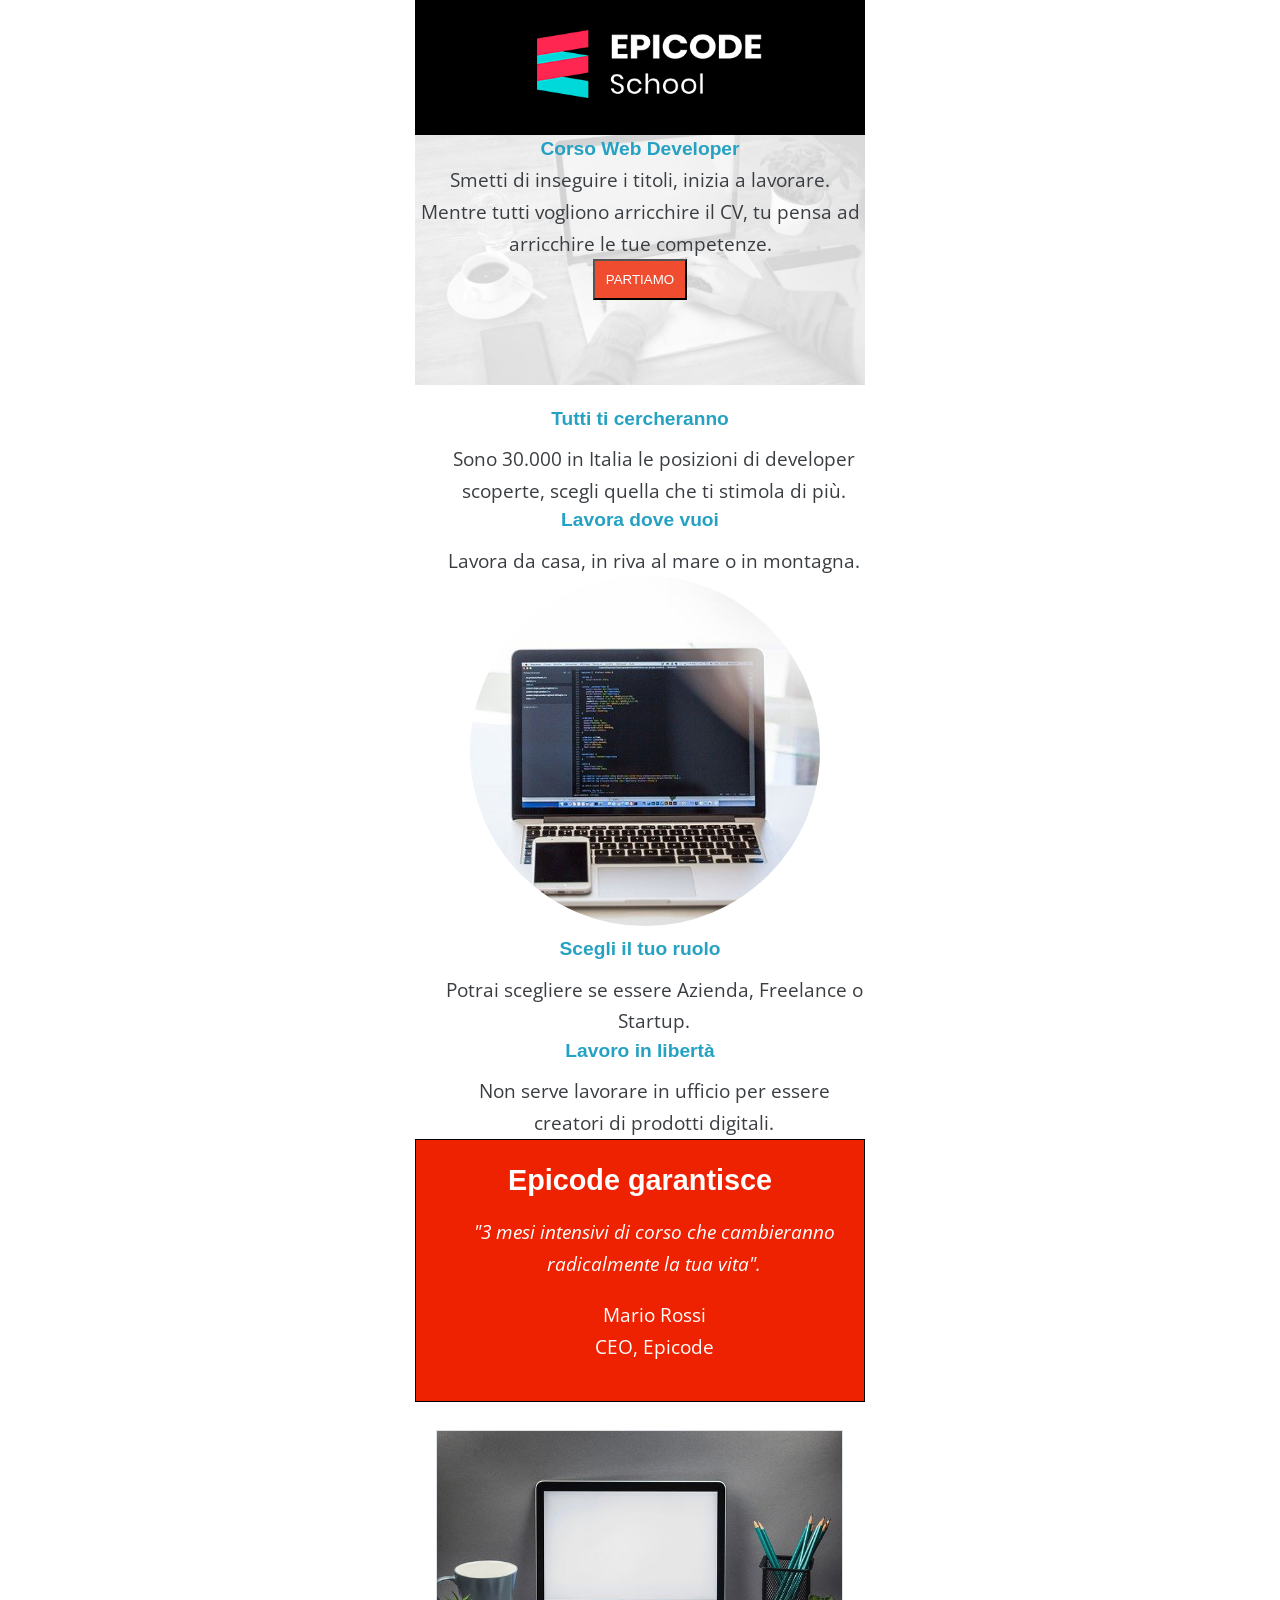
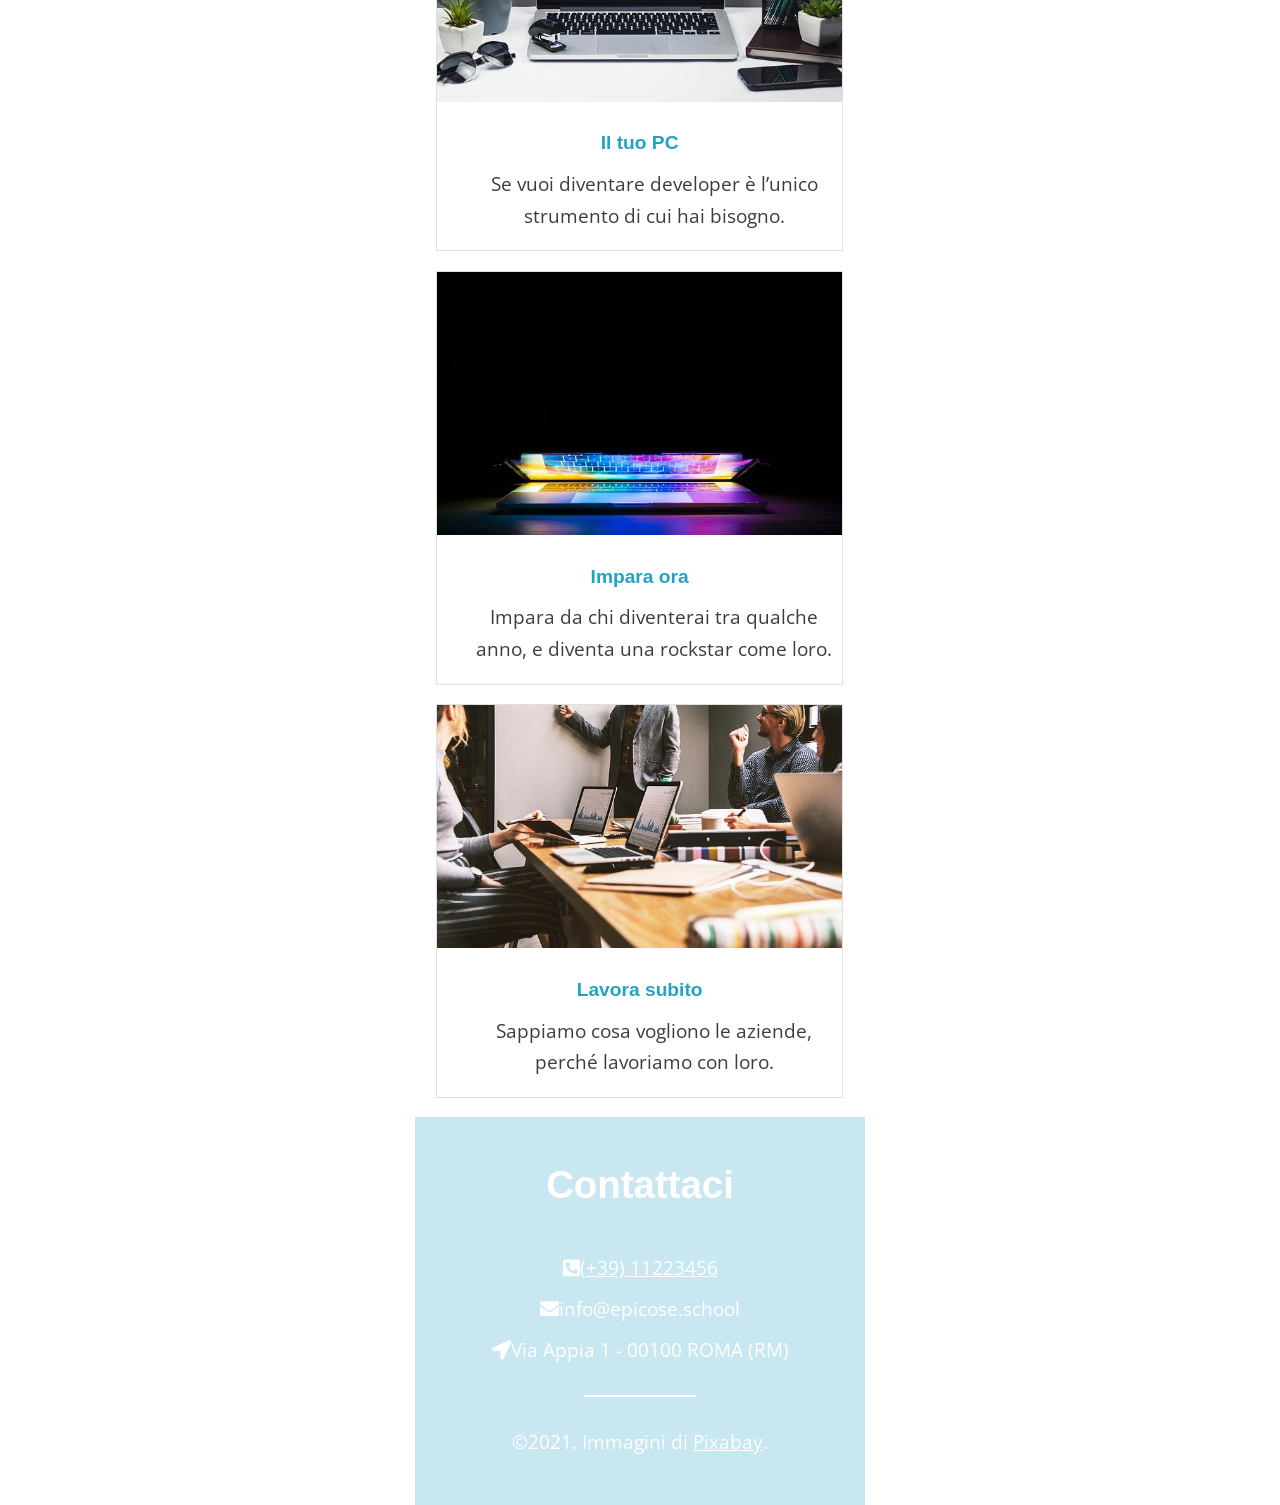
<file: index.html>
<!doctype html>
<html lang="en">
  <head>
    <meta charset="UTF-8" />
    <meta name="viewport" content="width=device-width, initial-scale=1.0" />
    <link rel="stylesheet" href="assets/css/reset.css" />
    <link rel="stylesheet" href="assets/css/style.css" />
    <link rel="stylesheet" href="assets/css/font-awesome.css" />
    <link
      rel="stylesheet"
      href="https://cdnjs.cloudflare.com/ajax/libs/font-awesome/5.15.4/css/all.min.css"
      integrity="sha512-1ycn6IcaQQ40/MKBW2W4Rhis/DbILU74C1vSrLJxCq57o941Ym01SwNsOMqvEBFlcgUa6xLiPY/NS5R+E6ztJQ=="
      crossorigin="anonymous"
      referrerpolicy="no-referrer"
    />
    <title>Corso Web Developer - Epicode school</title>
  </head>
  <body>
    <header>
      <img
        class="logo-page"
        src="assets/images/logo.png"
        alt="page logo"
        width="50%"
      />
      <section>
        <h1>Corso Web Developer</h1>
        <p>
          Smetti di inseguire i titoli, inizia a lavorare. Mentre tutti vogliono
          arricchire il CV, tu pensa ad arricchire le tue competenze.
        </p>
        <button>PARTIAMO</button>
      </section>
    </header>
    <main>
      <h3>Tutti ti cercheranno</h3>
      <p>
        Sono 30.000 in Italia le posizioni di developer scoperte, scegli quella
        che ti stimola di più.
      </p>
      <h3>Lavora dove vuoi</h3>
      <p>Lavora da casa, in riva al mare o in montagna.</p>
      <div class="notebook">
        <img
          class="pc-images"
          src="assets/images/notebook.jpg"
          alt="notebook"
          width="350px"
        />
      </div>
      <h3>Scegli il tuo ruolo</h3>
      <p>Potrai scegliere se essere Azienda, Freelance o Startup.</p>
      <h3>Lavoro in libertà</h3>
      <p>
        Non serve lavorare in ufficio per essere creatori di prodotti digitali.
      </p>
      <section class="box-red">
        <h3>Epicode garantisce</h3>
        <p>
          "3 mesi intensivi di corso che cambieranno radicalmente la tua vita".
        </p>
        <p>
          Mario Rossi <br />
          CEO, Epicode
        </p>
      </section>
      <section class="box-pc">
        <img src="assets/images/foto1.jpg" alt="foto-box-pc" width="100%" />
        <h3>Il tuo PC</h3>
        <p>
          Se vuoi diventare developer è l’unico strumento di cui hai bisogno.
        </p>
      </section>
      <section class="box-pc">
        <img src="assets/images/foto2.jpg" alt="foto-box-pc-2" width="100%" />
        <h3>Impara ora</h3>
        <p>
          Impara da chi diventerai tra qualche anno, e diventa una rockstar come
          loro.
        </p>
      </section>
      <section class="box-pc">
        <img src="assets/images/foto3.jpg" alt="foto-box-pc-3" width="100%" />
        <h3>Lavora subito</h3>
        <p>Sappiamo cosa vogliono le aziende, perché lavoriamo con loro.</p>
      </section>
    </main>
    <footer>
      <h2>Contattaci</h2>
      <p>
        <i class="fas fa-phone-square-alt"></i
        ><a href="#">&#40;+39&#41; 11223456</a>
      </p>
      <p>
        <i class="fas fa-envelope"></i><a href="#"></a>info&#64;epicose.school
      </p>
      <p>
        <i class="fas fa-location-arrow"></i>Via Appia 1 - 00100 ROMA
        &#40;RM&#41;
      </p>
      <hr />
      <p>©2021. Immagini di <a href="#">Pixabay</a>.</p>
    </footer>
  </body>
</html>
</file>
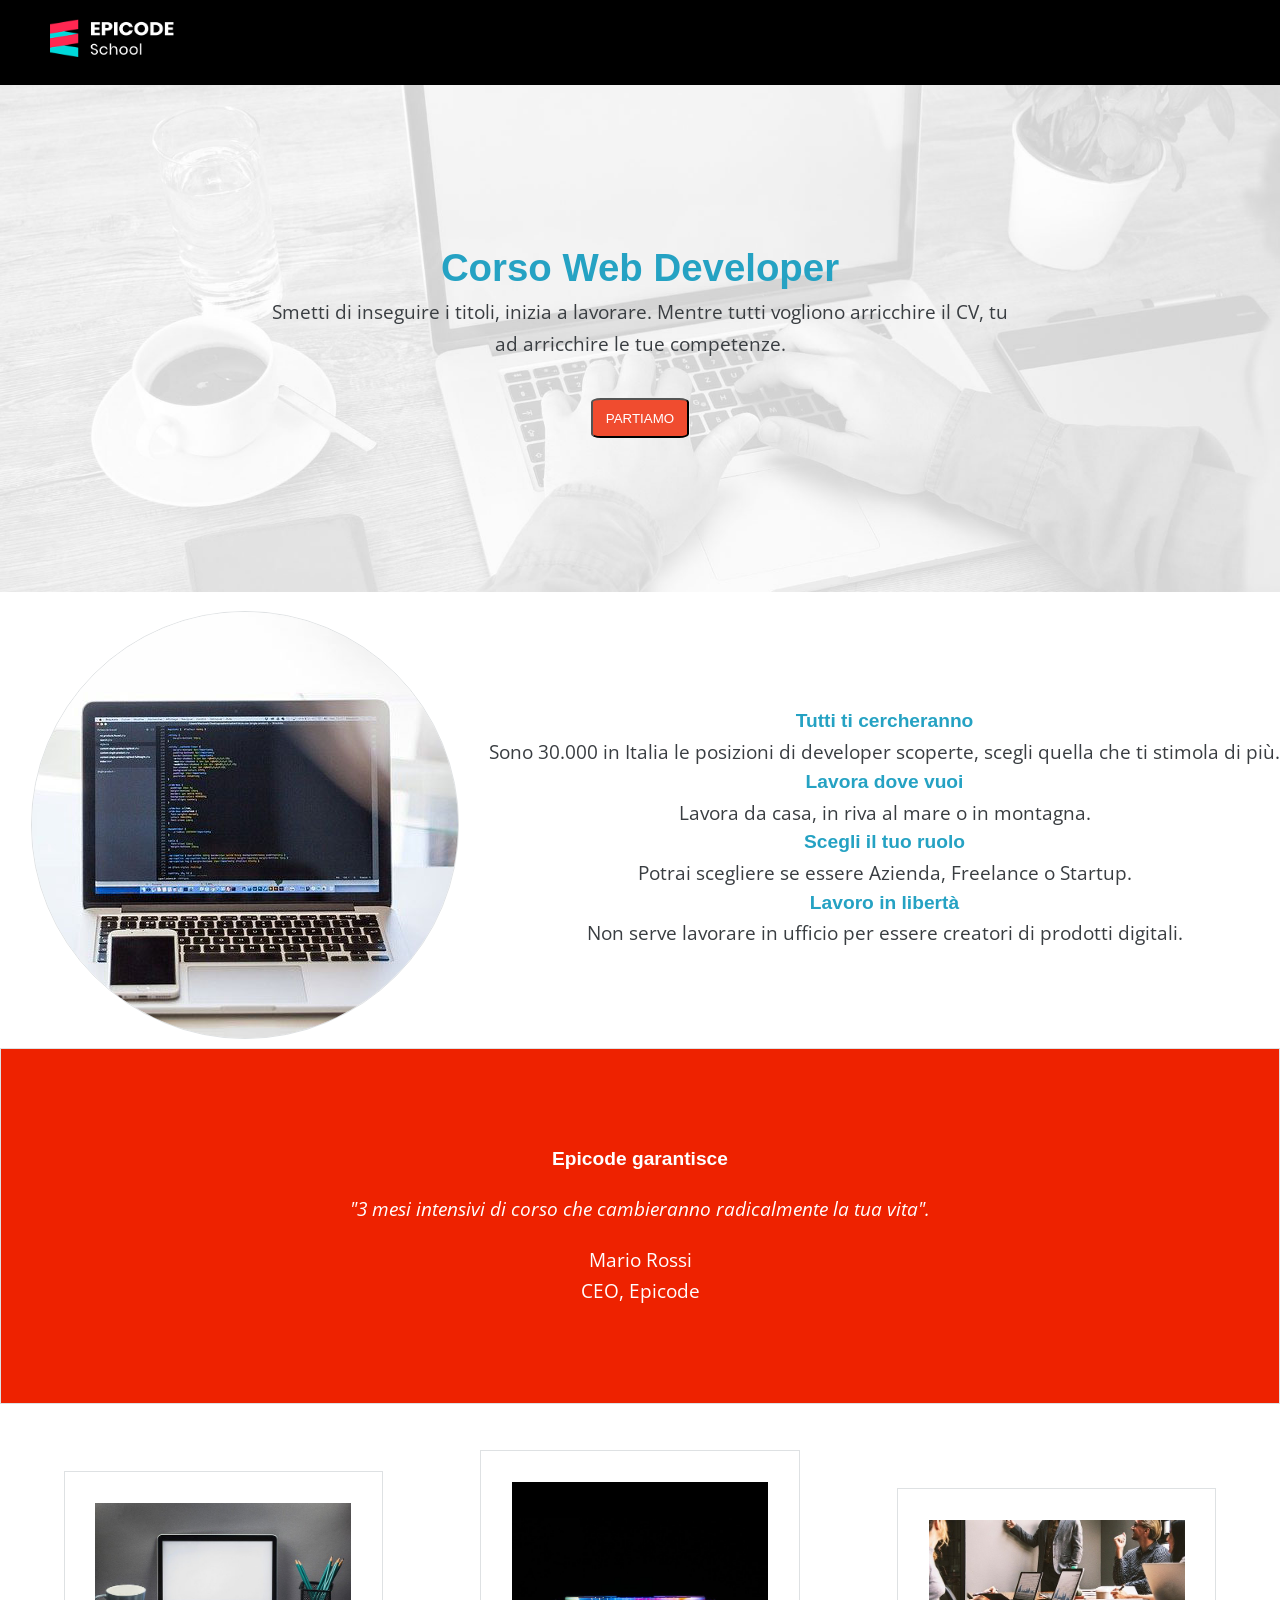
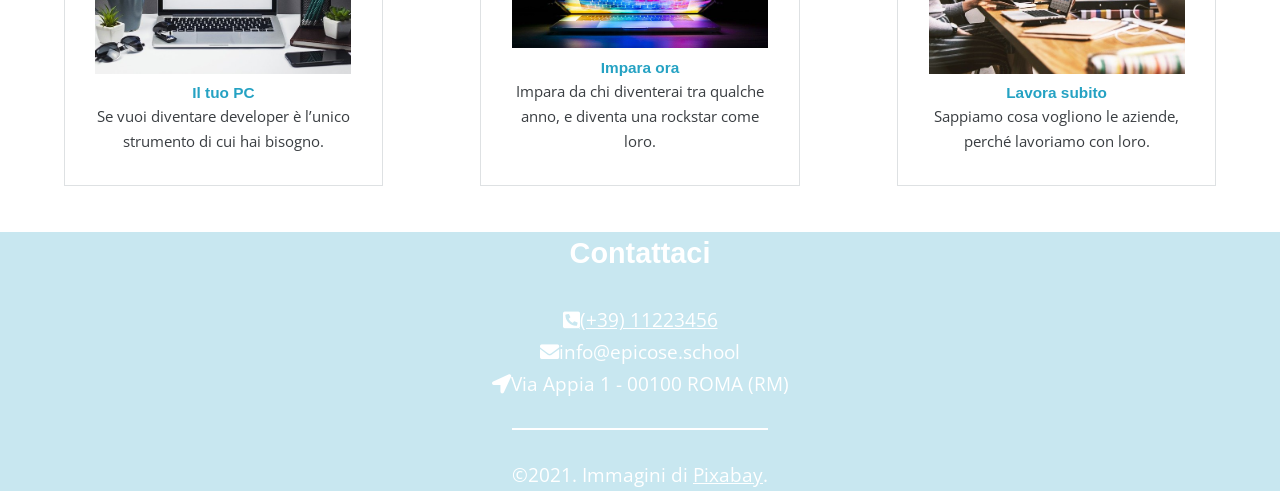
<file: index-desktop.html>
<!doctype html>
<html lang="en">
  <head>
    <meta charset="UTF-8" />
    <meta name="viewport" content="width=device-width, initial-scale=1.0" />
    <link rel="stylesheet" href="assets/css/reset.css" />
    <link rel="stylesheet" href="assets/css/style-desktop.css" />
    <link rel="stylesheet" href="assets/css/font-awesome.css" />
    <link
      rel="stylesheet"
      href="https://cdnjs.cloudflare.com/ajax/libs/font-awesome/5.15.4/css/all.min.css"
      integrity="sha512-1ycn6IcaQQ40/MKBW2W4Rhis/DbILU74C1vSrLJxCq57o941Ym01SwNsOMqvEBFlcgUa6xLiPY/NS5R+E6ztJQ=="
      crossorigin="anonymous"
      referrerpolicy="no-referrer"
    />
    <title>Corso Web Developer - Epicode school</title>
  </head>
  <body>
    <div class="page-setting">
      <header>
        <div class="box-black">
          <img
            class="logo-page"
            src="assets/images/logo.png"
            alt="page logo"
            width="10%"
          />
        </div>
        <section>
          <div class="start-page">
            <h1>Corso Web Developer</h1>
            <p>
              Smetti di inseguire i titoli, inizia a lavorare. Mentre tutti
              vogliono arricchire il CV, tu <br />
              ad arricchire le tue competenze.
            </p>
            <button>PARTIAMO</button>
          </div>
        </section>
      </header>
      <main>
        <section class="first-container">
          <div class="first-section">
            <h3>Tutti ti cercheranno</h3>
            <p>
              Sono 30.000 in Italia le posizioni di developer scoperte, scegli
              quella che ti stimola di più.
            </p>
            <h3>Lavora dove vuoi</h3>
            <p>Lavora da casa, in riva al mare o in montagna.</p>
            <h3>Scegli il tuo ruolo</h3>
            <p>Potrai scegliere se essere Azienda, Freelance o Startup.</p>
            <h3>Lavoro in libertà</h3>
            <p>
              Non serve lavorare in ufficio per essere creatori di prodotti
              digitali.
            </p>
          </div>
          <div class="notebook">
            <img
              class="pc-images"
              src="assets/images/notebook.jpg"
              alt="notebook"
            />
          </div>
        </section>
        <section class="box-red">
          <h3>Epicode garantisce</h3>
          <p>
            <i
              >"3 mesi intensivi di corso che cambieranno radicalmente la tua
              vita".</i
            >
          </p>
          <p>
            Mario Rossi <br />
            CEO, Epicode
          </p>
        </section>
        <section class="laptop-image-all">
          <div class="box-pc1">
            <figure>
              <img
                src="assets/images/foto1.jpg"
                alt="foto-box-pc"
                width="100%"
              />
            </figure>
            <h3>Il tuo PC</h3>
            <p>
              Se vuoi diventare developer è l’unico strumento di cui hai
              bisogno.
            </p>
          </div>
          <div class="box-pc2">
            <figure>
              <img
                src="assets/images/foto2.jpg"
                alt="foto-box-pc-2"
                width="100%"
              />
            </figure>
            <h3>Impara ora</h3>
            <p>
              Impara da chi diventerai tra qualche anno, e diventa una rockstar
              come loro.
            </p>
          </div>
          <div class="box-pc3">
            <figure>
              <img
                src="assets/images/foto3.jpg"
                alt="foto-box-pc-3"
                width="100%"
              />
            </figure>
            <h3>Lavora subito</h3>
            <p>Sappiamo cosa vogliono le aziende, perché lavoriamo con loro.</p>
          </div>
        </section>
      </main>
      <footer>
        <h2>Contattaci</h2>
        <p>
          <i class="fas fa-phone-square-alt"></i
          ><a href="#">&#40;+39&#41; 11223456</a>
        </p>
        <p>
          <i class="fas fa-envelope"></i><a href="#"></a>info&#64;epicose.school
        </p>
        <p>
          <i class="fas fa-location-arrow"></i>Via Appia 1 - 00100 ROMA
          &#40;RM&#41;
        </p>
        <hr />
        <p>©2021. Immagini di <a href="#">Pixabay</a>.</p>
      </footer>
    </div>
  </body>
</html>
</file>
<file: assets/css/style.css>
/* Your styles here */
@import url('https://fonts.googleapis.com/css2?family=Open+Sans:ital,wght@0,300..800;1,300..800&display=swap');

body {
  font-family: "Open Sans", sans-serif;
  font-size: 1.2rem;
  line-height: 1.65;
  color: #393d41;
  background-color: ;
}

h1, h2, h3, h4, h5, h6 {
  font-family: "Montserrat", sans-serif;
  font-weight: 700;
  line-height: 1.5;
  color: #25a2c3;
}

footer {padding: 2em;
  background-color: #c8e7f0;
  text-align: center;
}

footer h2 {
    font-size: 2em;
  color: white;
  margin-bottom: 1em;
}

body{
    max-width: 450px;
    margin-left: auto;
    margin-right: auto;
    text-align: center;
}

header{
    background-color: black;
    margin-bottom: 1em;
}

.logo-page{padding: 1.5em;
            margin-left: 1em;
}

header section{
    background-image: url(../images/banner.jpg);
    background-size: cover;
    background-position: center;
    height: 250px;
}

header button{
    background-color:#f04c2f ;
    color: white;
    padding: 0.8em;
}

main h3{
    margin-bottom: 0.5em;
}

main p{
    margin-left: 1.5em;
}

main section p{
    margin bottom: 1.5em;
}

main section{
    margin-bottom: 0.5em;
}

.pc-images{
    border-radius: 100%;
    margin: 0;
    padding: 0;
    margin-left: 0.5em;
}

.box-red{
    border: 1px solid black;
    background-color: #EE2200;
    color: white;
    padding: 1em;
    margin-bottom: 1.5em;
}

.box-red h3{
    color: white;
    font-size: 1.5em;
}

.box-red :nth-child(2){
    font-style: italic;
    margin-bottom: 1em;
}

.box-red :nth-child(3){
    margin-bottom: 1em;
}

.box-pc{
    border: 1px solid #dee1e3;
    margin-bottom: 1em;
    width: 90%;
    margin-left: 1.1em;
}

footer p,a{
    text-align: center;
    color: white;
    margin-bottom: 0.5em;
}

footer hr{
    border: 0.5px solid white;
    margin-left: 35%;
    margin-right: 35%;
    margin-bottom: 1.5em;
    margin-top: 1.5em;
}

.box-pc img{
    margin-bottom: 1em;
}

.box-pc p{
    margin-bottom: 1em;
}
</file>
<file: assets/css/style-desktop.css>
@import url("https://fonts.googleapis.com/css2?family=Open+Sans:ital,wght@0,300..800;1,300..800&display=swap");

body {
  font-family: "Open Sans", sans-serif;
  font-size: 1.2rem;
  line-height: 1.65;
  color: #393d41;
  background-color:;
}

h1,
h2,
h3,
h4,
h5,
h6 {
  font-family: "Montserrat", sans-serif;
  font-weight: 700;
  line-height: 1.5;
  color: #25a2c3;
}

.page-setting {
  max-width: 1440px;
  text-align: center;
  margin: auto;
}

.box-black {
  background-color: black;
  padding: 1em;
}

.logo-page {
  margin-right: 85%;
}

header section {
  background-image: url(../images/banner.jpg);
  background-size: cover;
  background-position: center;
  padding: 8em;
  margin-bottom: 1em;
}

header h1 {
  font-size: 2em;
}

header p {
  margin-bottom: 2em;
}

button {
  background-color: #f04c2f;
  border-radius: 10%;
  color: white;
  padding: 0.8em;
  width: 10%;
}

.pc-images {
  border-radius: 100%;
  border: 1px solid #dee1e3;
}

.first-section {
  background-color: white;
  float: right;
  margin-top: 5em;
}

.box-red{
    background-color: #EE2200;
    border: 1px solid #dee1e3;
    padding: 5em;
    color: white;
}

.box-red :nth-child(2){
    font-style: italic;
    margin-bottom: 1em;
}

.box-red h3{color: white;
    margin-bottom: 1em;
    
}

.laptop-image-all{
    display: inline-block;
}

.box-pc1,
.box-pc2,
.box-pc3{display: inline-block;
  border: 1px solid #dee1e3;
  font-size: 0.8em;
  padding: 2em;
  margin: 3em;
  width: 20%;}
  
  footer{background-color: #c8e7f0;
margin: auto;}

  footer h2,
  footer p,
  footer a{ color: white;
margin-bottom: auto;}

  footer hr{border: 1px solid white;
margin-left: 40%;
margin-right: 40%;;
margin-bottom: 1.5em;
margin-top: 1.5em;}

footer h2{margin-bottom: 1em;
font-size: 1.5em;}
</file>
